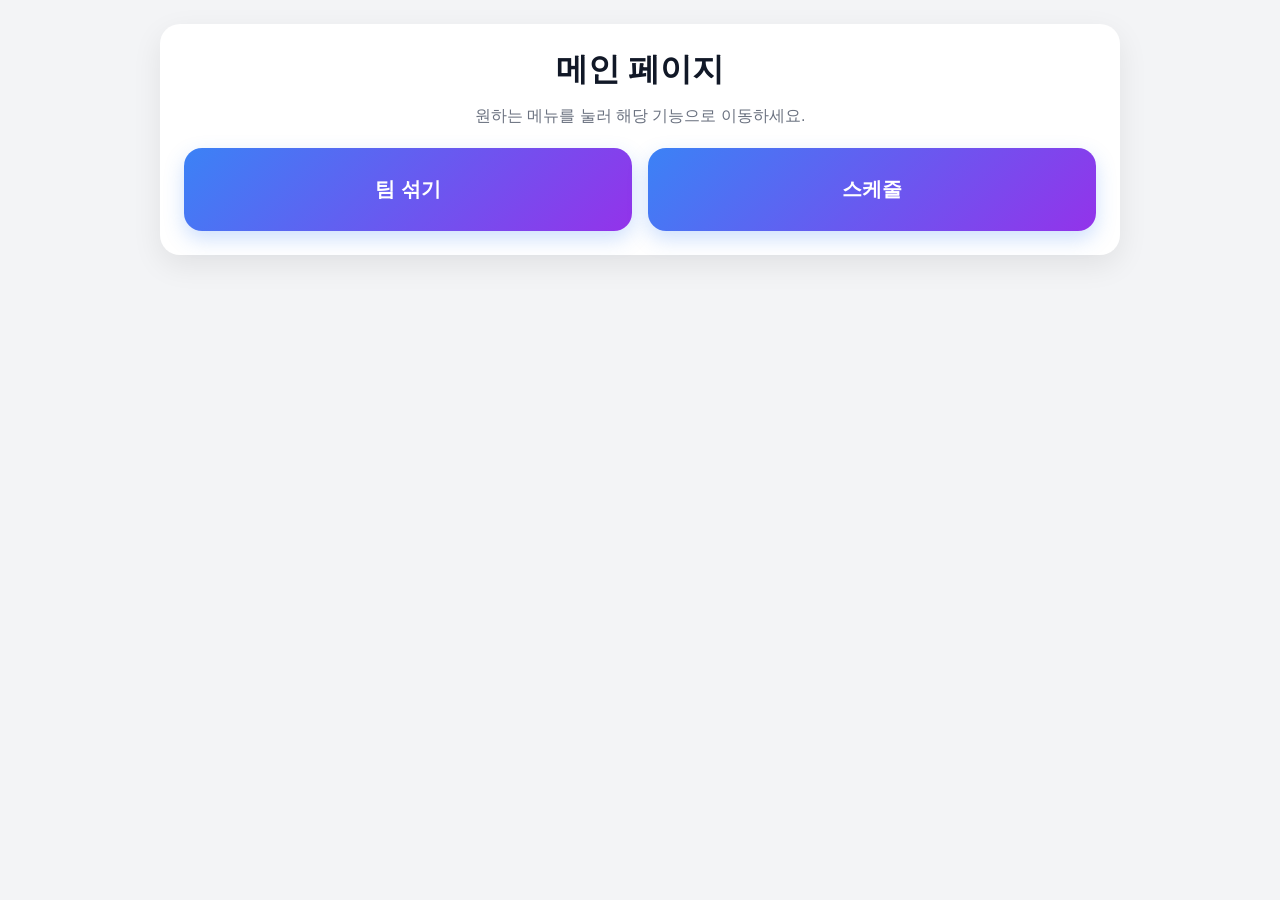
<file: suweet.html>
<!DOCTYPE html>
<html lang="ko">
<head>
  <meta charset="UTF-8" />
  <meta name="viewport" content="width=device-width, initial-scale=1.0" />
  <title>팀 섞기 / 스케줄</title>
  <style>
    * { box-sizing: border-box; }
    body {
      margin: 0;
      font-family: Arial, sans-serif;
      background: #f3f4f6;
      min-height: 100vh;
      padding: 24px;
      color: #111827;
    }
    .app {
      width: 100%;
      max-width: 960px;
      margin: 0 auto;
    }
    .page {
      display: none;
    }
    .page.active {
      display: block;
    }
    .card {
      background: white;
      border-radius: 20px;
      box-shadow: 0 10px 30px rgba(0, 0, 0, 0.08);
      padding: 24px;
    }
    h1 {
      margin: 0 0 12px;
      font-size: 32px;
      text-align: center;
    }
    h2 {
      margin: 0 0 12px;
      font-size: 26px;
    }
    .desc {
      text-align: center;
      color: #6b7280;
      line-height: 1.5;
      margin-bottom: 20px;
    }
    .menu-grid {
      display: grid;
      grid-template-columns: 1fr 1fr;
      gap: 16px;
      margin-top: 20px;
    }
    .menu-btn {
      border: none;
      border-radius: 18px;
      padding: 28px 20px;
      font-size: 20px;
      font-weight: 700;
      cursor: pointer;
      background: linear-gradient(135deg, #3b82f6, #9333ea);
      color: white;
      box-shadow: 0 8px 20px rgba(59, 130, 246, 0.25);
    }
    .top-bar {
      display: flex;
      gap: 10px;
      margin-bottom: 16px;
      flex-wrap: wrap;
    }
    button {
      border: none;
      border-radius: 12px;
      padding: 12px 16px;
      font-size: 15px;
      cursor: pointer;
    }
    .primary {
      background: linear-gradient(90deg, #3b82f6, #9333ea);
      color: white;
      font-weight: 700;
    }
    .secondary {
      background: #e5e7eb;
      color: #111827;
    }
    .grid {
      display: grid;
      grid-template-columns: 1fr 1fr;
      gap: 10px;
      margin-bottom: 16px;
    }
    input, textarea {
      width: 100%;
      padding: 12px;
      border: 1px solid #d1d5db;
      border-radius: 10px;
      font-size: 15px;
      font-family: inherit;
    }
    .btn-row {
      display: flex;
      gap: 10px;
      margin-bottom: 16px;
      flex-wrap: wrap;
    }
    .teams {
      display: grid;
      grid-template-columns: 1fr 1fr;
      gap: 12px;
      margin-bottom: 14px;
    }
    .team-box {
      background: #f9fafb;
      border-radius: 14px;
      padding: 14px;
      min-height: 190px;
    }
    .team-title {
      font-size: 22px;
      font-weight: 700;
      margin-bottom: 10px;
    }
    ul {
      margin: 0;
      padding-left: 20px;
    }
    li {
      margin: 8px 0;
      font-size: 17px;
    }
    .message {
      background: #eff6ff;
      color: #1d4ed8;
      border-radius: 10px;
      padding: 10px 12px;
      font-size: 14px;
      line-height: 1.5;
    }
    .schedule-form {
      display: grid;
      grid-template-columns: 180px 1fr auto auto;
      gap: 10px;
      margin-bottom: 18px;
      align-items: start;
    }
    .schedule-list {
      display: grid;
      gap: 10px;
    }
    .schedule-item {
      background: #f9fafb;
      border-radius: 14px;
      padding: 14px;
      display: grid;
      grid-template-columns: 160px 1fr auto auto;
      gap: 10px;
      align-items: center;
    }
    .schedule-date {
      font-weight: 700;
    }
    .empty {
      color: #6b7280;
      text-align: center;
      padding: 18px 0;
    }
    @media (max-width: 760px) {
      .menu-grid, .teams, .grid {
        grid-template-columns: 1fr;
      }
      .schedule-form,
      .schedule-item {
        grid-template-columns: 1fr;
      }
      .menu-btn {
        font-size: 18px;
      }
    }
  </style>
</head>
<body>
  <div class="app">
    <div id="homePage" class="page active">
      <div class="card">
        <h1>메인 페이지</h1>
        <div class="desc">원하는 메뉴를 눌러 해당 기능으로 이동하세요.</div>
        <div class="menu-grid">
          <button class="menu-btn" onclick="showPage('teamPage')">팀 섞기</button>
          <button class="menu-btn" onclick="showPage('schedulePage')">스케줄</button>
        </div>
      </div>
    </div>

    <div id="teamPage" class="page">
      <div class="card">
        <div class="top-bar">
          <button class="secondary" onclick="showPage('homePage')">메인으로</button>
        </div>
        <h2>5 vs 5 팀 섞기</h2>
        <div class="desc">입력 순서대로 2명씩 같은 티어로 인식합니다. (1-2 / 3-4 / 5-6 / 7-8 / 9-10)</div>

        <div class="grid">
          <input type="text" id="player1" placeholder="플레이어 1">
          <input type="text" id="player2" placeholder="플레이어 2">
          <input type="text" id="player3" placeholder="플레이어 3">
          <input type="text" id="player4" placeholder="플레이어 4">
          <input type="text" id="player5" placeholder="플레이어 5">
          <input type="text" id="player6" placeholder="플레이어 6">
          <input type="text" id="player7" placeholder="플레이어 7">
          <input type="text" id="player8" placeholder="플레이어 8">
          <input type="text" id="player9" placeholder="플레이어 9">
          <input type="text" id="player10" placeholder="플레이어 10">
        </div>

        <div class="btn-row">
          <button class="primary" onclick="shuffleTeams()">팀 섞기</button>
          <button class="secondary" onclick="copyTeams()">복사</button>
          <button class="secondary" onclick="resetPlayers()">멤버 초기화</button>
        </div>

        <div class="teams">
          <div class="team-box">
            <div class="team-title">블루</div>
            <ul id="team1"></ul>
          </div>
          <div class="team-box">
            <div class="team-title">레드</div>
            <ul id="team2"></ul>
          </div>
        </div>

        <div class="message" id="teamMessage">한 번 입력한 멤버는 저장되며, 다음 섞기 때는 직전 결과와 최소 2라인 이상 다르게 섞습니다.</div>
      </div>
    </div>

    <div id="schedulePage" class="page">
      <div class="card">
        <div class="top-bar">
          <button class="secondary" onclick="showPage('homePage')">메인으로</button>
        </div>
        <h2>스케줄 관리</h2>
        <div class="desc">날짜와 내용을 입력하고 추가하세요. 수정과 삭제도 가능합니다.</div>

        <div class="schedule-form">
          <input type="date" id="scheduleDate">
          <input type="text" id="scheduleText" placeholder="스케줄 내용을 입력하세요">
          <button class="primary" onclick="addSchedule()">추가</button>
          <button class="secondary" onclick="clearScheduleInputs()">입력 초기화</button>
        </div>

        <div id="scheduleList" class="schedule-list"></div>
        <div class="message" id="scheduleMessage">스케줄은 브라우저에 자동 저장됩니다.</div>
      </div>
    </div>
  </div>

  <script>
    const PLAYER_COUNT = 10;
    let editingScheduleIndex = null;

    function showPage(pageId) {
      document.querySelectorAll('.page').forEach(page => page.classList.remove('active'));
      document.getElementById(pageId).classList.add('active');
    }

    function getInputs() {
      return [
        document.getElementById('player1'),
        document.getElementById('player2'),
        document.getElementById('player3'),
        document.getElementById('player4'),
        document.getElementById('player5'),
        document.getElementById('player6'),
        document.getElementById('player7'),
        document.getElementById('player8'),
        document.getElementById('player9'),
        document.getElementById('player10')
      ];
    }

    function savePlayers() {
      const values = getInputs().map(input => input.value.trim());
      localStorage.setItem('players', JSON.stringify(values));
    }

    function loadPlayers() {
      const saved = JSON.parse(localStorage.getItem('players') || '[]');
      const inputs = getInputs();

      for (let i = 0; i < inputs.length; i++) {
        inputs[i].value = saved[i] || '';
        inputs[i].addEventListener('input', savePlayers);
      }
    }

    function resetPlayers() {
      if (!confirm('저장된 멤버를 초기화할까요?')) return;

      localStorage.removeItem('players');
      localStorage.removeItem('lastTeams');

      const inputs = getInputs();
      for (let i = 0; i < inputs.length; i++) {
        inputs[i].value = '';
      }

      document.getElementById('team1').innerHTML = '';
      document.getElementById('team2').innerHTML = '';
      document.getElementById('teamMessage').textContent = '멤버가 초기화되었습니다.';
    }

    function getPlayers() {
      return getInputs().map(input => input.value.trim());
    }

    function makeTeams(players) {
      const team1 = [];
      const team2 = [];

      for (let i = 0; i < players.length; i += 2) {
        const a = players[i];
        const b = players[i + 1];

        if (Math.random() < 0.5) {
          team1.push(a);
          team2.push(b);
        } else {
          team1.push(b);
          team2.push(a);
        }
      }

      return { team1, team2 };
    }

    function displayTeam(id, team) {
      const ul = document.getElementById(id);
      ul.innerHTML = '';

      for (let i = 0; i < team.length; i++) {
        const li = document.createElement('li');
        li.textContent = team[i];
        ul.appendChild(li);
      }
    }

    function countChangedLines(current, previous) {
      if (!previous) return 5;

      let changed = 0;
      for (let i = 0; i < 5; i++) {
        if (current.team1[i] !== previous.team1[i] || current.team2[i] !== previous.team2[i]) {
          changed++;
        }
      }
      return changed;
    }

    function shuffleTeams() {
      const players = getPlayers();

      if (players.length !== PLAYER_COUNT || players.some(name => name === '')) {
        alert('10명의 이름을 모두 입력해야 합니다.');
        return;
      }

      const previousResult = JSON.parse(localStorage.getItem('lastTeams') || 'null');
      let result = null;
      let attempts = 0;

      do {
        result = makeTeams(players);
        attempts++;
      } while (previousResult && countChangedLines(result, previousResult) < 2 && attempts < 50);

      displayTeam('team1', result.team1);
      displayTeam('team2', result.team2);
      localStorage.setItem('lastTeams', JSON.stringify(result));

      if (!previousResult) {
        document.getElementById('teamMessage').textContent = '팀이 섞였습니다.';
      } else {
        const changedLines = countChangedLines(result, previousResult);
        document.getElementById('teamMessage').textContent = `직전 결과와 ${changedLines}라인 다르게 섞었습니다.`;
      }
    }

    function copyTeams() {
      const team1Items = Array.from(document.querySelectorAll('#team1 li')).map(li => li.textContent.trim());
      const team2Items = Array.from(document.querySelectorAll('#team2 li')).map(li => li.textContent.trim());

      if (team1Items.length !== 5 || team2Items.length !== 5) {
        alert('먼저 팀을 섞어주세요.');
        return;
      }

      let text = '블루\t레드\n';
      for (let i = 0; i < 5; i++) {
        text += `${team1Items[i]}\t${team2Items[i]}\n`;
      }

      navigator.clipboard.writeText(text)
        .then(() => {
          document.getElementById('teamMessage').textContent = '블루 / 레드 형식으로 복사되었습니다.';
        })
        .catch(() => {
          const textarea = document.createElement('textarea');
          textarea.value = text;
          document.body.appendChild(textarea);
          textarea.select();
          try {
            document.execCommand('copy');
            document.getElementById('teamMessage').textContent = '블루 / 레드 형식으로 복사되었습니다.';
          } catch (e) {
            alert('복사에 실패했습니다. 브라우저 권한을 확인해주세요.');
          }
          document.body.removeChild(textarea);
        });
    }

    function getSchedules() {
      return JSON.parse(localStorage.getItem('schedules') || '[]');
    }

    function saveSchedules(data) {
      localStorage.setItem('schedules', JSON.stringify(data));
    }

    function renderSchedules() {
      const list = document.getElementById('scheduleList');
      const schedules = getSchedules().sort((a, b) => a.date.localeCompare(b.date));
      list.innerHTML = '';

      if (schedules.length === 0) {
        list.innerHTML = '<div class="empty">등록된 스케줄이 없습니다.</div>';
        return;
      }

      schedules.forEach((item, index) => {
        const row = document.createElement('div');
        row.className = 'schedule-item';
        row.innerHTML = `
          <div class="schedule-date">${item.date}</div>
          <div>${item.text}</div>
          <button class="secondary" onclick="editSchedule(${index})">수정</button>
          <button class="secondary" onclick="deleteSchedule(${index})">삭제</button>
        `;
        list.appendChild(row);
      });
    }

    function clearScheduleInputs() {
      document.getElementById('scheduleDate').value = '';
      document.getElementById('scheduleText').value = '';
      editingScheduleIndex = null;
      document.getElementById('scheduleMessage').textContent = '입력값을 초기화했습니다.';
    }

    function addSchedule() {
      const date = document.getElementById('scheduleDate').value;
      const text = document.getElementById('scheduleText').value.trim();

      if (!date || !text) {
        alert('날짜와 내용을 모두 입력해주세요.');
        return;
      }

      const schedules = getSchedules();

      if (editingScheduleIndex === null) {
        schedules.push({ date, text });
        document.getElementById('scheduleMessage').textContent = '스케줄을 추가했습니다.';
      } else {
        schedules[editingScheduleIndex] = { date, text };
        document.getElementById('scheduleMessage').textContent = '스케줄을 수정했습니다.';
      }

      saveSchedules(schedules);
      clearScheduleInputs();
      renderSchedules();
    }

    function editSchedule(index) {
      const schedules = getSchedules().sort((a, b) => a.date.localeCompare(b.date));
      const item = schedules[index];
      document.getElementById('scheduleDate').value = item.date;
      document.getElementById('scheduleText').value = item.text;

      const original = getSchedules();
      const realIndex = original.findIndex(v => v.date === item.date && v.text === item.text);
      editingScheduleIndex = realIndex;
      document.getElementById('scheduleMessage').textContent = '수정할 내용을 편집한 뒤 추가 버튼을 눌러주세요.';
      showPage('schedulePage');
    }

    function deleteSchedule(index) {
      const sorted = getSchedules().sort((a, b) => a.date.localeCompare(b.date));
      const item = sorted[index];
      const original = getSchedules();
      const realIndex = original.findIndex(v => v.date === item.date && v.text === item.text);

      if (realIndex === -1) return;
      if (!confirm('이 스케줄을 삭제할까요?')) return;

      original.splice(realIndex, 1);
      saveSchedules(original);
      renderSchedules();
      document.getElementById('scheduleMessage').textContent = '스케줄을 삭제했습니다.';
    }

    loadPlayers();
    renderSchedules();
  </script>
</body>
</html>
</file>
